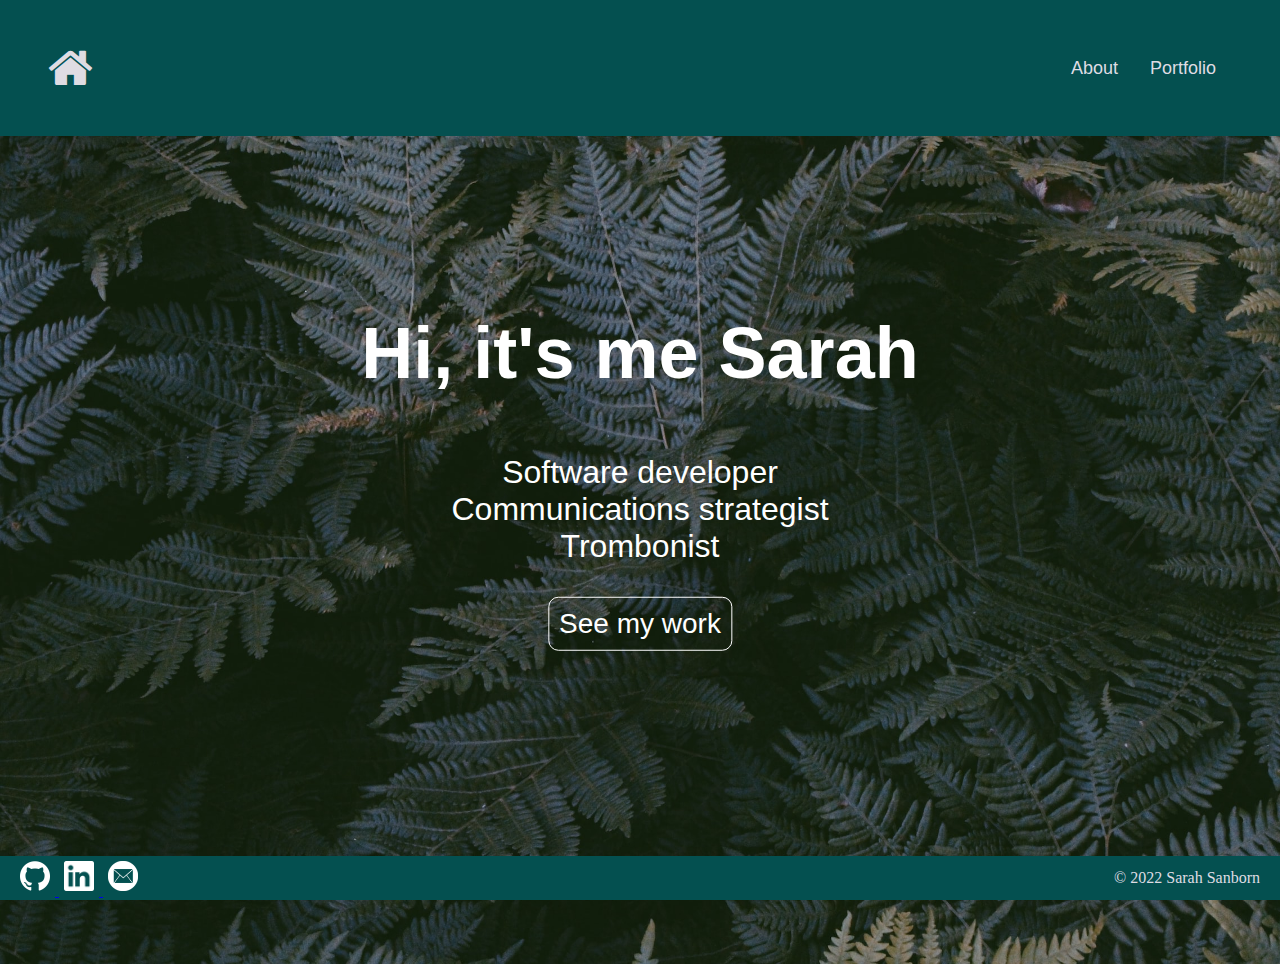
<file: index.html>
<!DOCTYPE html>
<html lang="en">
<head>
  <meta charset="UTF-8">
  <meta http-equiv="X-UA-Compatible" content="IE=edge">
  <meta name="viewport" content="width=device-width, initial-scale=1.0">
  <link href="../styles/style.css" rel="stylesheet">
  <link href="../styles/index.css" rel="stylesheet">
  <link rel="stylesheet" href="https://maxcdn.bootstrapcdn.com/font-awesome/4.4.0/css/font-awesome.min.css">
  <link rel="apple-touch-icon" sizes="180x180" href="../images/favicon/apple-touch-icon.png">
  <link rel="icon" type="image/png" sizes="32x32" href="../images/favicon/favicon-32x32.png">
  <link rel="icon" type="image/png" sizes="16x16" href="../images/favicon/favicon-16x16.png">
  <link rel="manifest" href="/site.webmanifest">
  <title>Sarah Sanborn</title>
</head>
<body class="body-index">
  <header class="header-index">
    <nav>
      <a href="index.html"><i class="fa fa-home fa-3x"></i></a>
      <ul>
        <li><a href="about.html">About</a></li>
        <li><a href="portfolio.html">Portfolio</a></li>
      </ul>
    </nav>
  </header>

  <main class="main-index">
    <div class="hero-image">
      <!-- Background image by Sam Shultz at https://unsplash.com/photos/djSi86zsRiw -->
      <section class="hero-text">
        <h2 class="hero-title">Hi, it's me Sarah</h2>
        <p class="hero-p">Software developer <br>Communications strategist <br>Trombonist</p>
        <form action="portfolio.html" method="get">
          <button class="button">See my work</button>
        </form>
      </section>
    </div>
  </main>

  <footer class="flex-container">
    <div class="footer-icon-article">
      <a href="https://github.com/sarahsanborn" target="_blank">
        <img class="icon" src="../images/icon-github.png" alt="Link to Sarah's Github">
      </a>
      <a href="https://www.linkedin.com/in/sarah-sanborn-profile/" target="_blank">
        <img class="icon" src="../images/icon-linkedin.png" alt="Link to Sarah's LinkedIn">
      </a>
      <a href="mailto:sanbornsarahn@gmail.com" target="_blank">
        <img class="icon" src="../images/icon-email.png" alt="Email Sarah">
      </a>
    </div>
    <div class="copyright">
      &copy; 2022 Sarah Sanborn
    </div> 
  </footer>
  
</body>
</html>
</file>
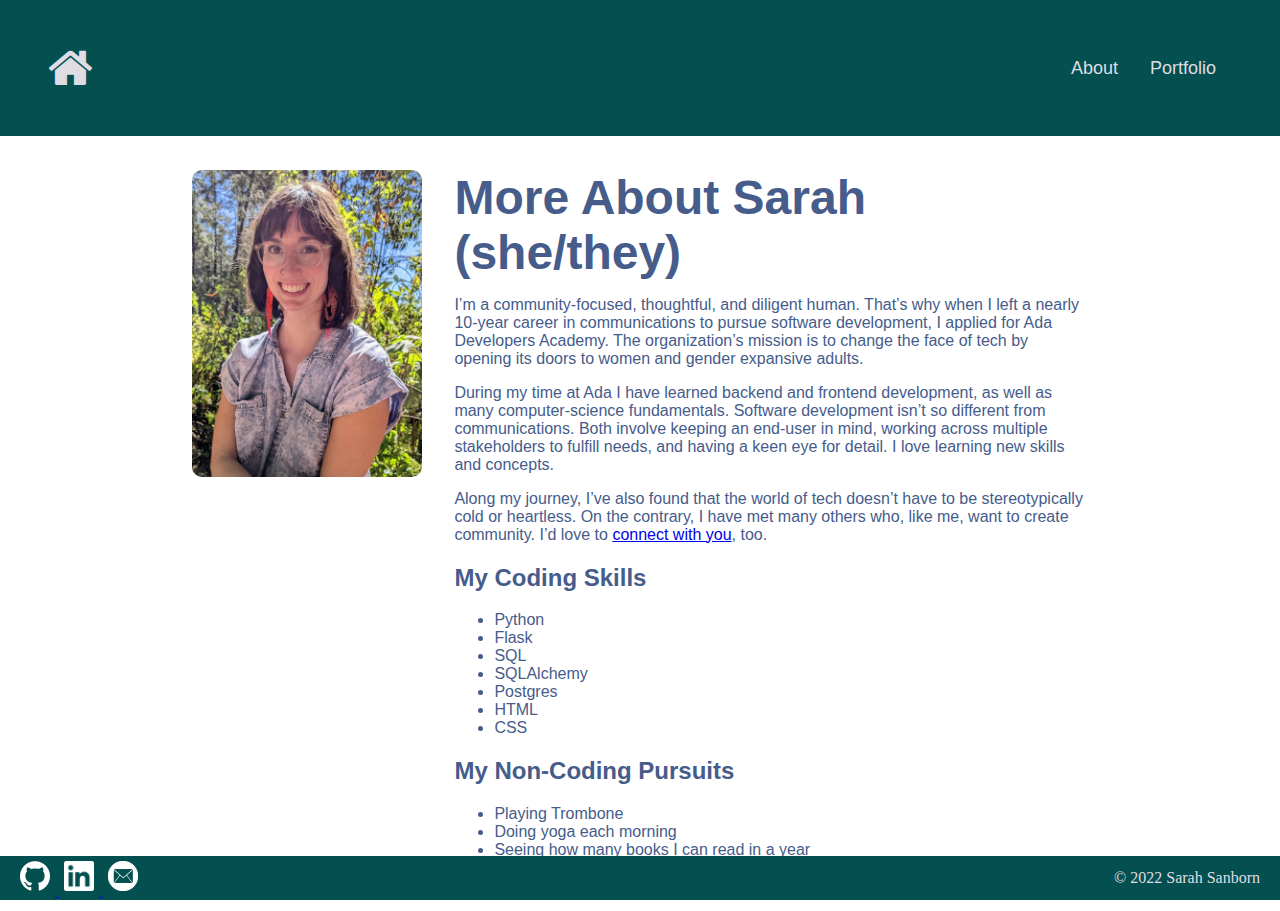
<file: about.html>
<!DOCTYPE html>
<html lang="en">
<head>
    <meta charset="UTF-8">
  <meta http-equiv="X-UA-Compatible" content="IE=edge">
  <meta name="viewport" content="width=device-width, initial-scale=1.0">
  <link href="../styles/style.css" rel="stylesheet">
  <link href="../styles/about.css" rel="stylesheet">
  <link rel="stylesheet" href="https://maxcdn.bootstrapcdn.com/font-awesome/4.4.0/css/font-awesome.min.css">
  <link rel="stylesheet" href="https://maxcdn.bootstrapcdn.com/font-awesome/4.4.0/css/font-awesome.min.css">
  <link rel="apple-touch-icon" sizes="180x180" href="../images/favicon/apple-touch-icon.png">
  <link rel="icon" type="image/png" sizes="32x32" href="../images/favicon/favicon-32x32.png">
  <link rel="icon" type="image/png" sizes="16x16" href="../images/favicon/favicon-16x16.png">
  <link rel="manifest" href="/site.webmanifest">
  <title>About Me</title>
</head>
<body>
  <header>
    <nav>
      <a href="index.html"><i class="fa fa-home fa-3x"></i></a>
      <ul>
        <li><a href="about.html">About</a></li>
        <li><a href="portfolio.html">Portfolio</a></li>
      </ul>
    </nav>
  </header>

  <main class="about-container">
    <img class="about-image" src="../images/headshot.jpeg" alt="Photo of Sarah Sanborn in nature">
    <section class="about-text">
      <h1 class="about-h1">
        More About Sarah (she/they)
      </h1>
      <p>
        I’m a community-focused, thoughtful, and diligent human. That’s why when I left a nearly 10-year career in communications to pursue software development, I applied for Ada Developers Academy. The organization’s mission is to change the face of tech by opening its doors to women and gender expansive adults. 
      </p>
      <p>
        During my time at Ada I have learned backend and frontend development, as well as many computer-science fundamentals. Software development isn’t so different from communications. Both involve keeping an end-user in mind, working across multiple stakeholders to fulfill needs, and having a keen eye for detail. I love learning new skills and concepts. 
      </p>
      <p>
        Along my journey, I’ve also found that the world of tech doesn’t have to be stereotypically cold or heartless. On the contrary, I have met many others who, like me, want to create community. I’d love to <a href="https://www.linkedin.com/in/sarah-sanborn-profile/" target="_blank">connect with you</a>, too. 
      </p>
      <h2>
        My Coding Skills
      </h2>
      <ul>
        <li>Python</li>
        <li>Flask</li>
        <li>SQL</li>
        <li>SQLAlchemy</li>
        <li>Postgres</li>
        <li>HTML</li>
        <li>CSS</li>
      </ul>
      <h2>My Non-Coding Pursuits</h2>
      <ul>
        <li>Playing Trombone</li>
        <li>Doing yoga each morning</li>
        <li>Seeing how many books I can read in a year</li>
        <li>Learning Spanish</li>
        <li>Playing Dungeons and Dragons</li>
      </ul>
    </section>
  </main>

  <footer class="flex-container">
    <div class="footer-icon-article">
      <a href="https://github.com/sarahsanborn" target="_blank">
        <img class="icon" src="../images/icon-github.png" alt="Link to Sarah's Github">
      </a>
      <a href="https://www.linkedin.com/in/sarah-sanborn-profile/" target="_blank">
        <img class="icon" src="../images/icon-linkedin.png" alt="Link to Sarah's LinkedIn">
      </a>
      <a href="mailto:sanbornsarahn@gmail.com" target="_blank">
        <img class="icon" src="../images/icon-email.png" alt="Email Sarah">
      </a>
    </div>
    <div class="copyright">
      &copy; 2022 Sarah Sanborn
    </div> 
  </footer>
  
</body>
</html>
</file>
<file: styles/style.css>
/* * {
    border: #4756df 1px solid;
} */

body {
    display: grid;
    grid-template-rows: 7vw auto 10vw;
    grid-template-columns: 15vw 35vw 35vw 15vw;
    margin: 0 0 0 0;
}

header {
    position: sticky;
    grid-row: 1;
    grid-column: 1/ span 4;
    top: 0;
}

nav {
    display: flex;
    align-items: center;
    justify-content: space-between;
    padding: .75rem 3rem;
    background-color: #045050;
    /* box-shadow: 0 3px 5px rgba(0, 0, 0, 0.1); */
}


nav ul {
    display: flex;
    list-style: none;
    margin: 0;
    padding: .75rem 0;
}

nav li {
    padding: 0 1rem;
    font-family: Lato, sans-serif;
    font-size: large;
}

nav a {
    text-decoration: none;
    color: #dfdce3;
    margin: 2rem 0 2rem 0;
}

nav a:hover {
    text-decoration: underline;
}

main {
    grid-row: 2/ span 3;
    grid-column: 2 / span 2;
    color: #465C8B;
    font-family: Lato, sans-serif;
}

p {
    font-family: Lato, sans-serif;
    font-size: 16px;
}

footer {
    position: sticky;
    bottom: 0;
    grid-row: 5;
    grid-column: 1/ span 4;
    background-color: #045050;
}

li {
    font-family: Lato, sans-serif;
}

.flex-container {
    display: flex;
    align-items: center;
    justify-content: space-between;
    bottom: 0;
    position: fixed;
    width: 100%;
    color: #dfdce3;
    background-color: #045050;
}

.copyright {
    padding: 0 20px 0 0;
}

.icon {
    width: 30px;
    height: 30px;
    margin: auto;
    align-self: flex-start;
    padding: 5px 5px 5px 5px;
}

.footer-icon-article {
    padding: 0 0 0 15px;
}
</file>
<file: styles/index.css>
.body-index{
    display: grid;
    grid-template-rows: 5vw auto 10vw;
    grid-template-columns: 20vw auto 20vw;
    margin: 0 0 0 0;
}

.header-index {
    position: sticky;
    grid-row: 1;
    grid-column: 1/ span 4;
    top: 0;
    z-index: 1;
}

/* hero background image */
.hero-image {
    height:100vh;
    background: url('../images/hero-ferns.jpg');
    background-size:cover;
    position:relative;
}

.hero-title {
    font-size: 4.5rem;
    
}
.hero-p {
    font-size: 2rem;
}
.hero-text {
    text-align: center;
    position: absolute;
    top: 43%;
    left: 50%;
    transform: translate(-50%, -50%);
    color: white;
}

.main-index {
    grid-row: 2/ span 3;
    grid-column: 1 / span 4;
}

.button {
    border: 1px solid white;
    border-radius: 10px;
    font-size: 1.75rem;
    background-color: transparent;
    text-decoration: none;
    color: white;
    font-family: Lato, sans-serif;
    padding: 10px 10px 10px 10px;
}

.button:hover {
    background-color: #dfdce3;
    box-shadow: 0 12px 16px 0 rgba(0,0,0,0.24), 0 17px 50px 0 rgba(0,0,0,0.19);
}

.button a:hover {
    color: black;
}
</file>
<file: styles/about.css>
.about-container {
    display: flex;
    flex-direction: row;
    justify-content: center;
    padding: 5rem 0 0 0;
}

.about-image {
    width: 18vw;
    height: 24vw;
    border-radius: 10px;
}

.about-text {
    margin: 0 0 0 2rem;
}

.about-h1 {
    font-size: 3rem;
    margin: 0 0 0 0;
}
</file>
